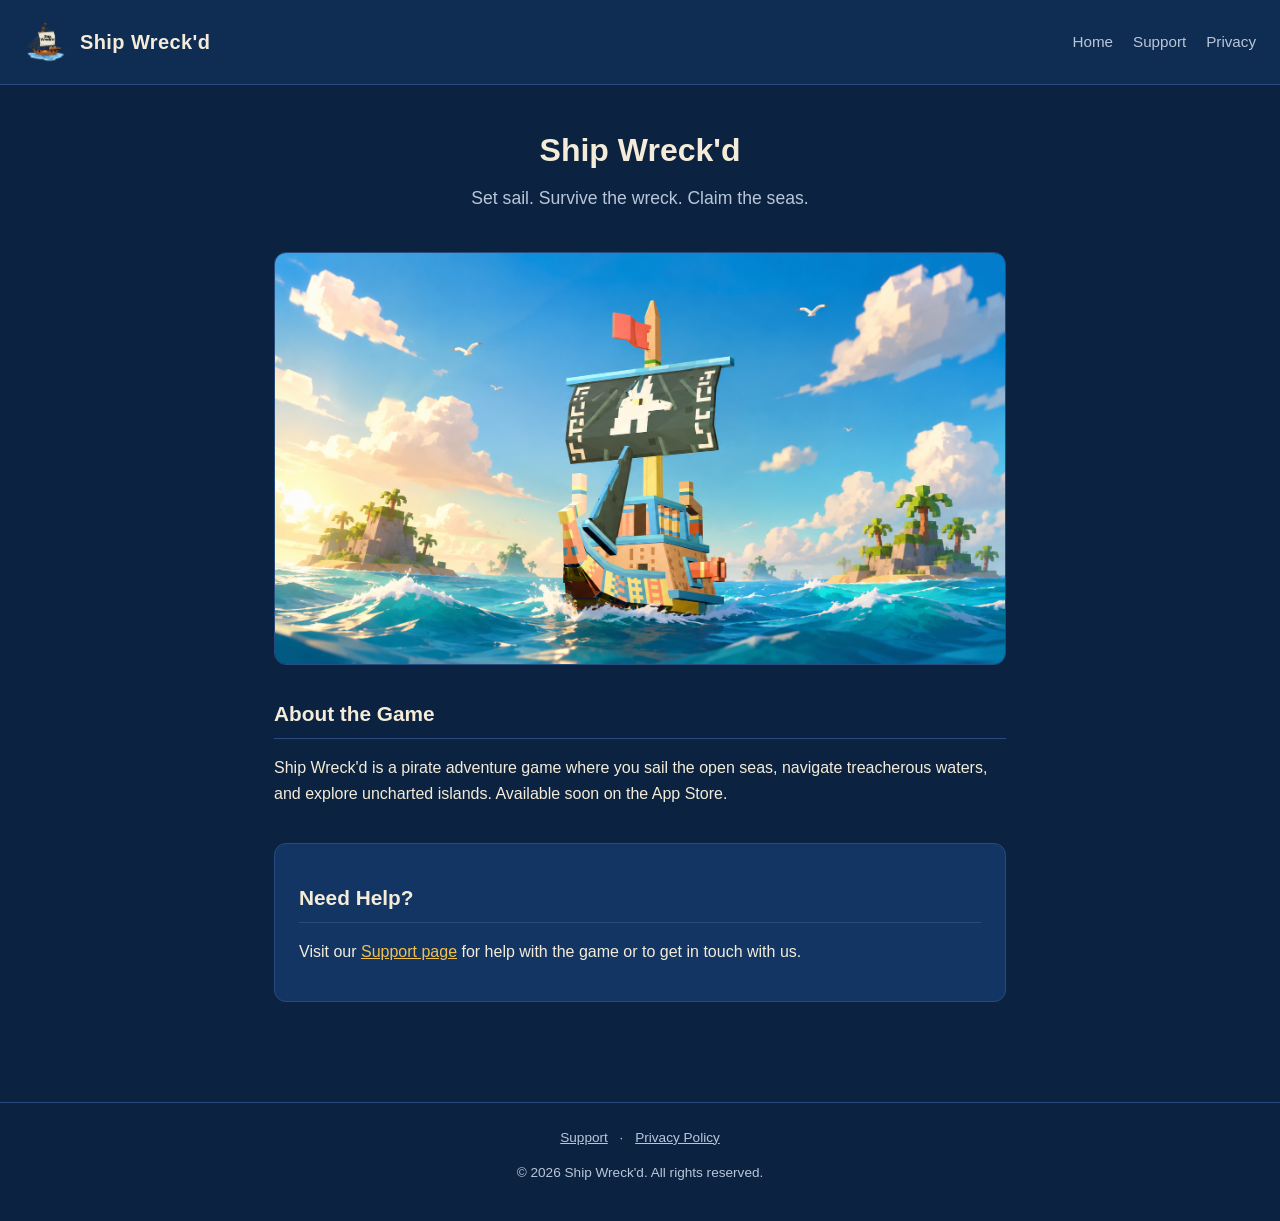
<file: index.html>
<!DOCTYPE html>
<html lang="en">
<head>
  <meta charset="UTF-8">
  <meta name="viewport" content="width=device-width, initial-scale=1.0">
  <title>Ship Wreck'd</title>
  <meta name="description" content="Ship Wreck'd is a pirate adventure game. Set sail, explore the seas, and survive the wreck.">
  <link rel="icon" href="assets/logo.png">
  <link rel="stylesheet" href="style.css">
</head>
<body>
  <header>
    <img src="assets/logo.png" alt="Ship Wreck'd logo">
    <span class="title">Ship Wreck'd</span>
    <nav>
      <a href="index.html">Home</a>
      <a href="support.html">Support</a>
      <a href="privacy.html">Privacy</a>
    </nav>
  </header>

  <main>
    <div class="hero">
      <h1>Ship Wreck'd</h1>
      <p class="tagline">Set sail. Survive the wreck. Claim the seas.</p>
    </div>

    <img class="promo" src="assets/promo.png" alt="Ship Wreck'd promotional artwork of a pirate ship sailing through the ocean">

    <section>
      <h2>About the Game</h2>
      <p>
        Ship Wreck'd is a pirate adventure game where you sail the open seas,
        navigate treacherous waters, and explore uncharted islands. Available
        soon on the App Store.
      </p>
    </section>

    <section class="panel">
      <h2>Need Help?</h2>
      <p>
        Visit our <a href="support.html">Support page</a> for help with the
        game or to get in touch with us.
      </p>
    </section>
  </main>

  <footer>
    <a href="support.html">Support</a> ·
    <a href="privacy.html">Privacy Policy</a>
    <p>&copy; 2026 Ship Wreck'd. All rights reserved.</p>
  </footer>
</body>
</html>
</file>
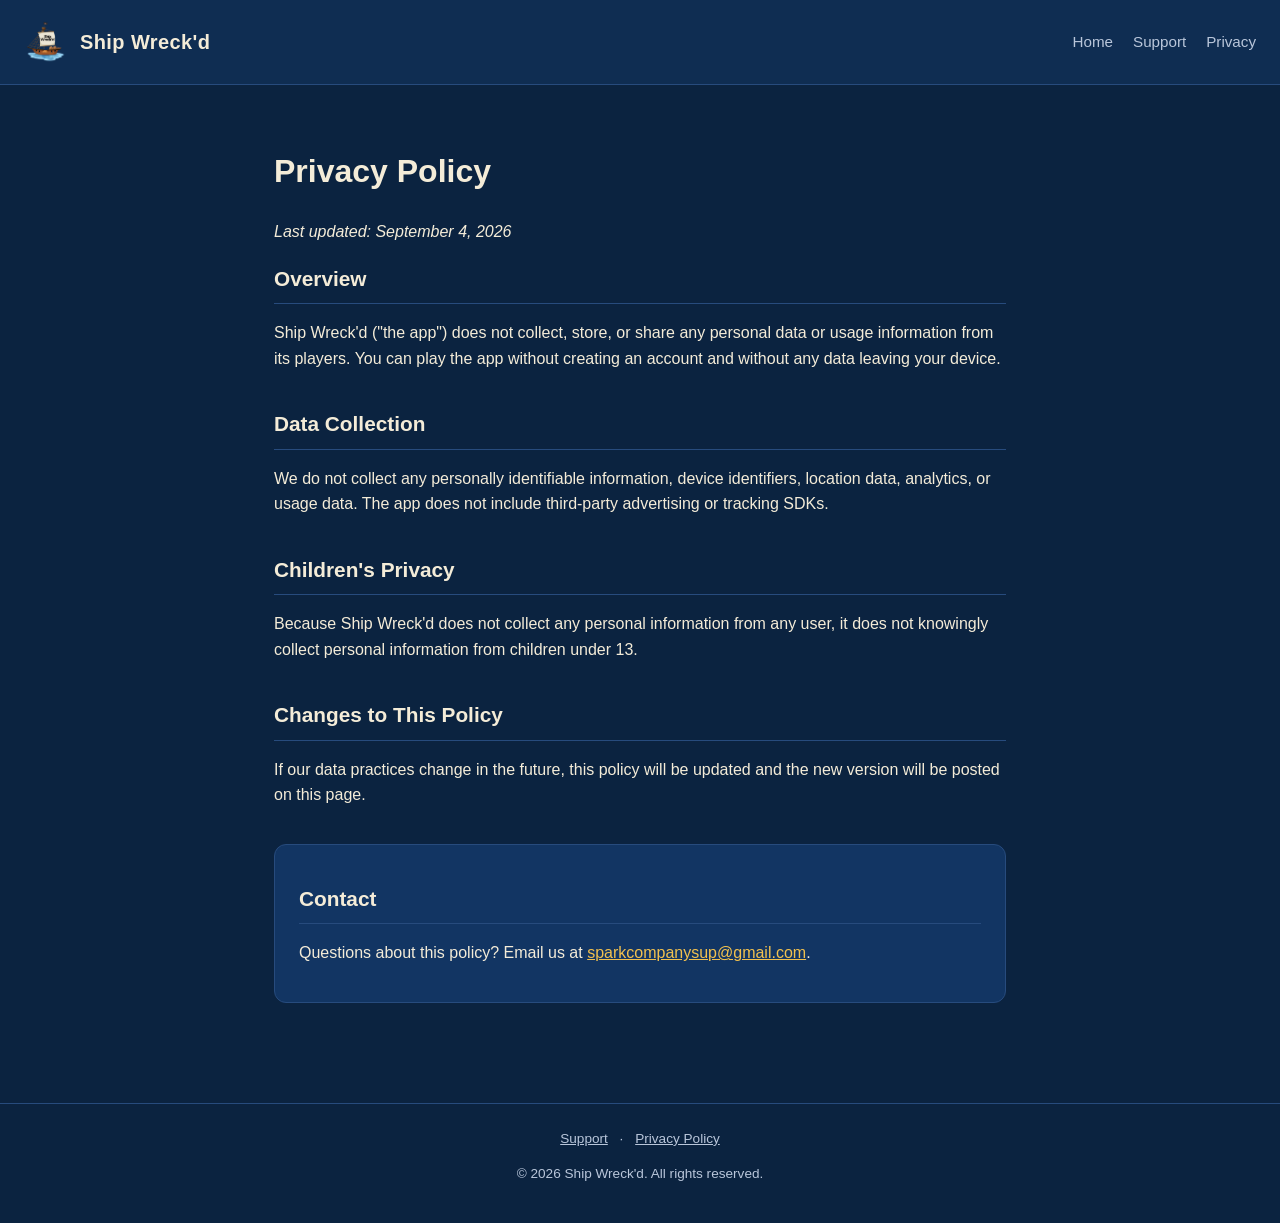
<file: privacy.html>
<!DOCTYPE html>
<html lang="en">
<head>
  <meta charset="UTF-8">
  <meta name="viewport" content="width=device-width, initial-scale=1.0">
  <title>Privacy Policy - Ship Wreck'd</title>
  <link rel="icon" href="assets/logo.png">
  <link rel="stylesheet" href="style.css">
</head>
<body>
  <header>
    <img src="assets/logo.png" alt="Ship Wreck'd logo">
    <span class="title">Ship Wreck'd</span>
    <nav>
      <a href="index.html">Home</a>
      <a href="support.html">Support</a>
      <a href="privacy.html">Privacy</a>
    </nav>
  </header>

  <main>
    <h1>Privacy Policy</h1>
    <p><em>Last updated: September 4, 2026</em></p>

    <section>
      <h2>Overview</h2>
      <p>
        Ship Wreck'd ("the app") does not collect, store, or share any
        personal data or usage information from its players. You can play
        the app without creating an account and without any data leaving
        your device.
      </p>
    </section>

    <section>
      <h2>Data Collection</h2>
      <p>
        We do not collect any personally identifiable information, device
        identifiers, location data, analytics, or usage data. The app does
        not include third-party advertising or tracking SDKs.
      </p>
    </section>

    <section>
      <h2>Children's Privacy</h2>
      <p>
        Because Ship Wreck'd does not collect any personal information from
        any user, it does not knowingly collect personal information from
        children under 13.
      </p>
    </section>

    <section>
      <h2>Changes to This Policy</h2>
      <p>
        If our data practices change in the future, this policy will be
        updated and the new version will be posted on this page.
      </p>
    </section>

    <section class="panel">
      <h2>Contact</h2>
      <p>
        Questions about this policy? Email us at
        <a href="mailto:sparkcompanysup@gmail.com">sparkcompanysup@gmail.com</a>.
      </p>
    </section>
  </main>

  <footer>
    <a href="support.html">Support</a> ·
    <a href="privacy.html">Privacy Policy</a>
    <p>&copy; 2026 Ship Wreck'd. All rights reserved.</p>
  </footer>
</body>
</html>
</file>
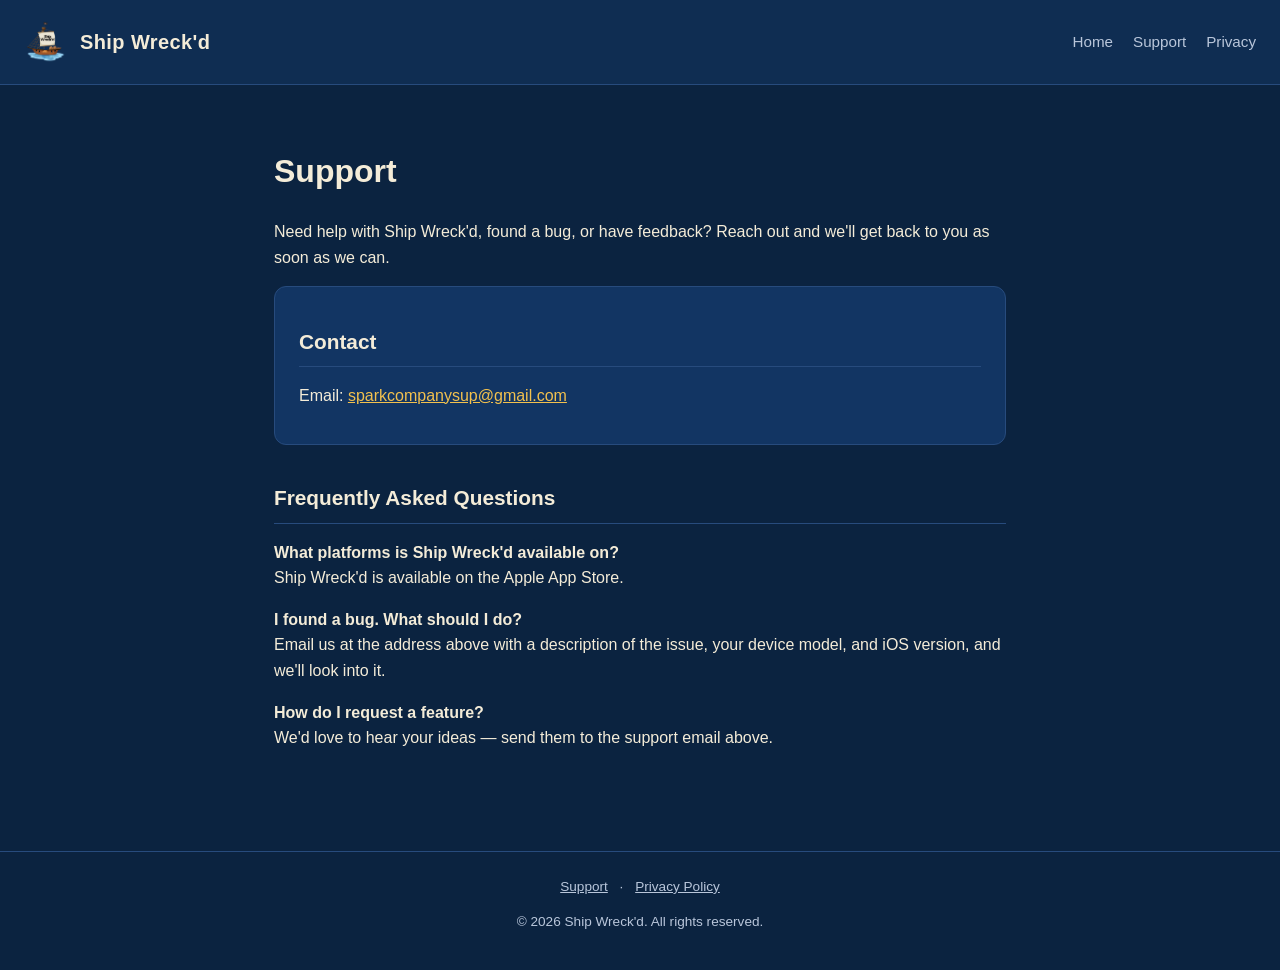
<file: support.html>
<!DOCTYPE html>
<html lang="en">
<head>
  <meta charset="UTF-8">
  <meta name="viewport" content="width=device-width, initial-scale=1.0">
  <title>Support - Ship Wreck'd</title>
  <link rel="icon" href="assets/logo.png">
  <link rel="stylesheet" href="style.css">
</head>
<body>
  <header>
    <img src="assets/logo.png" alt="Ship Wreck'd logo">
    <span class="title">Ship Wreck'd</span>
    <nav>
      <a href="index.html">Home</a>
      <a href="support.html">Support</a>
      <a href="privacy.html">Privacy</a>
    </nav>
  </header>

  <main>
    <h1>Support</h1>
    <p>
      Need help with Ship Wreck'd, found a bug, or have feedback? Reach out
      and we'll get back to you as soon as we can.
    </p>

    <section class="panel">
      <h2>Contact</h2>
      <p>Email: <a href="mailto:sparkcompanysup@gmail.com">sparkcompanysup@gmail.com</a></p>
    </section>

    <section>
      <h2>Frequently Asked Questions</h2>
      <p><strong>What platforms is Ship Wreck'd available on?</strong><br>
      Ship Wreck'd is available on the Apple App Store.</p>

      <p><strong>I found a bug. What should I do?</strong><br>
      Email us at the address above with a description of the issue,
      your device model, and iOS version, and we'll look into it.</p>

      <p><strong>How do I request a feature?</strong><br>
      We'd love to hear your ideas — send them to the support email above.</p>
    </section>
  </main>

  <footer>
    <a href="support.html">Support</a> ·
    <a href="privacy.html">Privacy Policy</a>
    <p>&copy; 2026 Ship Wreck'd. All rights reserved.</p>
  </footer>
</body>
</html>
</file>
<file: style.css>
:root {
  --bg: #0b2340;
  --bg-alt: #0f2d52;
  --panel: #123563;
  --text: #f4ecd8;
  --muted: #b9c6da;
  --accent: #f2c14e;
  --border: #274b7d;
  --max-width: 780px;
}

* {
  box-sizing: border-box;
}

body {
  margin: 0;
  background: var(--bg);
  color: var(--text);
  font-family: -apple-system, BlinkMacSystemFont, "Segoe UI", Roboto, Helvetica, Arial, sans-serif;
  line-height: 1.6;
}

header {
  display: flex;
  align-items: center;
  gap: 12px;
  padding: 20px 24px;
  border-bottom: 1px solid var(--border);
  background: var(--bg-alt);
}

header img {
  height: 44px;
  width: 44px;
  object-fit: contain;
  border-radius: 8px;
}

header .title {
  font-size: 1.25rem;
  font-weight: 700;
  letter-spacing: 0.02em;
}

nav {
  margin-left: auto;
  display: flex;
  gap: 20px;
}

nav a {
  color: var(--muted);
  text-decoration: none;
  font-size: 0.95rem;
}

nav a:hover,
nav a:focus {
  color: var(--accent);
}

main {
  max-width: var(--max-width);
  margin: 0 auto;
  padding: 40px 24px 64px;
}

.hero {
  text-align: center;
  margin-bottom: 40px;
}

.hero img.logo {
  width: 120px;
  height: 120px;
  border-radius: 20px;
  margin-bottom: 16px;
}

.hero h1 {
  font-size: 2rem;
  margin: 0 0 8px;
}

.hero p.tagline {
  color: var(--muted);
  font-size: 1.1rem;
  margin: 0;
}

.promo {
  width: 100%;
  border-radius: 12px;
  border: 1px solid var(--border);
  margin: 32px 0;
  display: block;
}

section {
  margin-bottom: 36px;
}

h2 {
  font-size: 1.3rem;
  border-bottom: 1px solid var(--border);
  padding-bottom: 8px;
  margin-bottom: 12px;
}

a {
  color: var(--accent);
}

.panel {
  background: var(--panel);
  border: 1px solid var(--border);
  border-radius: 12px;
  padding: 20px 24px;
}

footer {
  text-align: center;
  padding: 24px;
  color: var(--muted);
  font-size: 0.85rem;
  border-top: 1px solid var(--border);
}

footer a {
  color: var(--muted);
  margin: 0 8px;
}

ul {
  padding-left: 20px;
}
</file>
